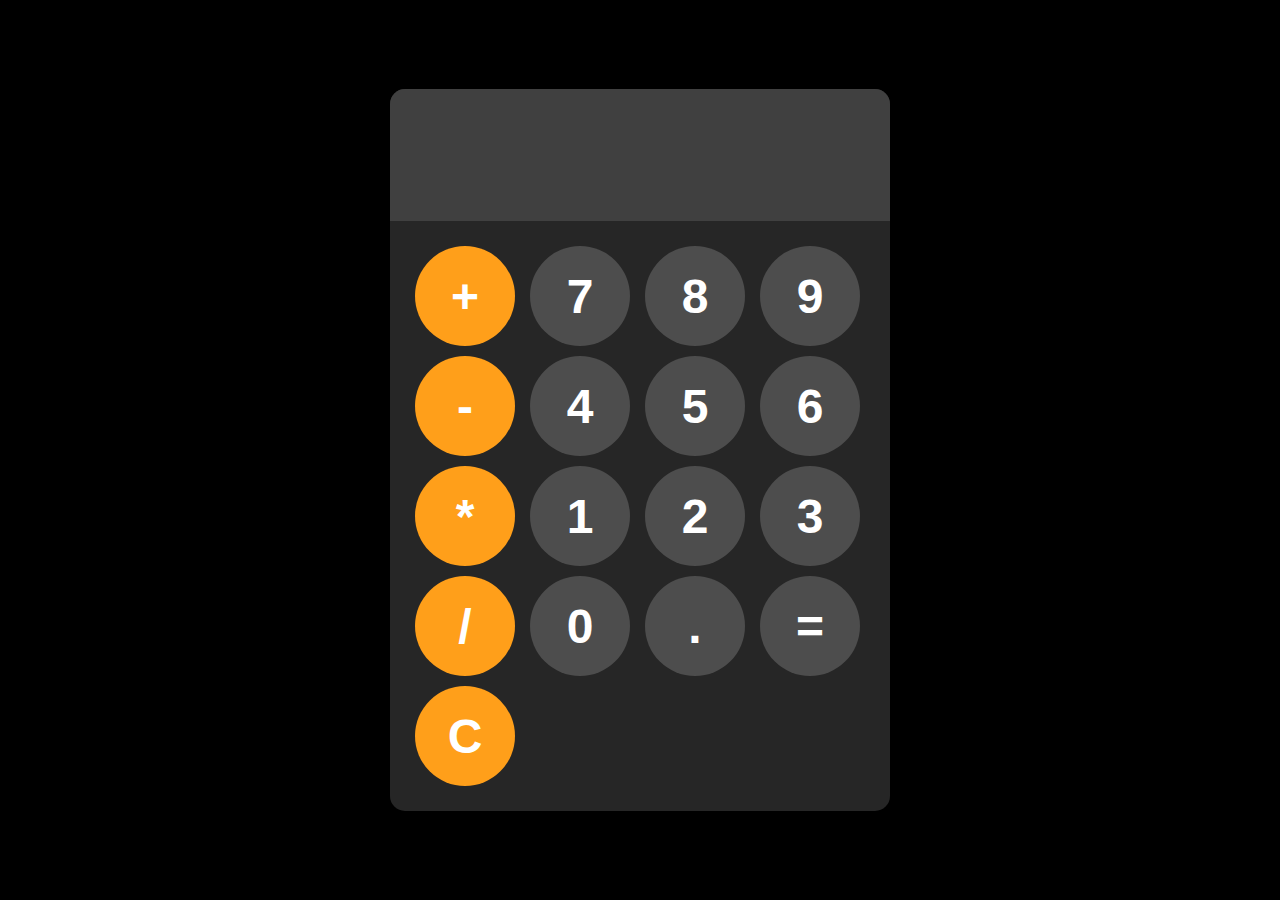
<file: Calculator-main/index.html>
<!DOCTYPE html>
<html lang="en">
<head>
    <meta charset="UTF-8">
    <meta name="viewport" content="width=device-width, initial-scale=1.0">
    <title>Document</title>
    <link rel="stylesheet" href="index.css">
    </head>
<body>
    <div id="calculator">
        <input id="display" readonly>
        <div id="keys">
            <button onclick="appendToDisplay('+')" class ="operator-btn">+</button>
            <button onclick="appendToDisplay('7')" >7</button>
            <button onclick="appendToDisplay('8')">8</button>
            <button onclick="appendToDisplay('9')">9</button>
            <button onclick="appendToDisplay('-')" class ="operator-btn">-</button>
            <button onclick="appendToDisplay('4')">4</button>
            <button onclick="appendToDisplay('5')">5</button>
            <button onclick="appendToDisplay('6')">6</button>
            <button onclick="appendToDisplay('*')" class ="operator-btn">*</button>
            <button onclick="appendToDisplay('1')">1</button>
            <button onclick="appendToDisplay('2')">2</button>
            <button onclick="appendToDisplay('3')">3</button>
            <button onclick="appendToDisplay('/')" class ="operator-btn">/</button>
            <button onclick="appendToDisplay('0')">0</button>
             <button onclick="appendToDisplay('.')">.</button>
            <button onclick="calculate()">=</button>
            <button onclick="clearDisplay()" class ="operator-btn">C</button>
    

        </div> 
    </div>
    <script src="index.js"></script>
</body>
</html>
</file>
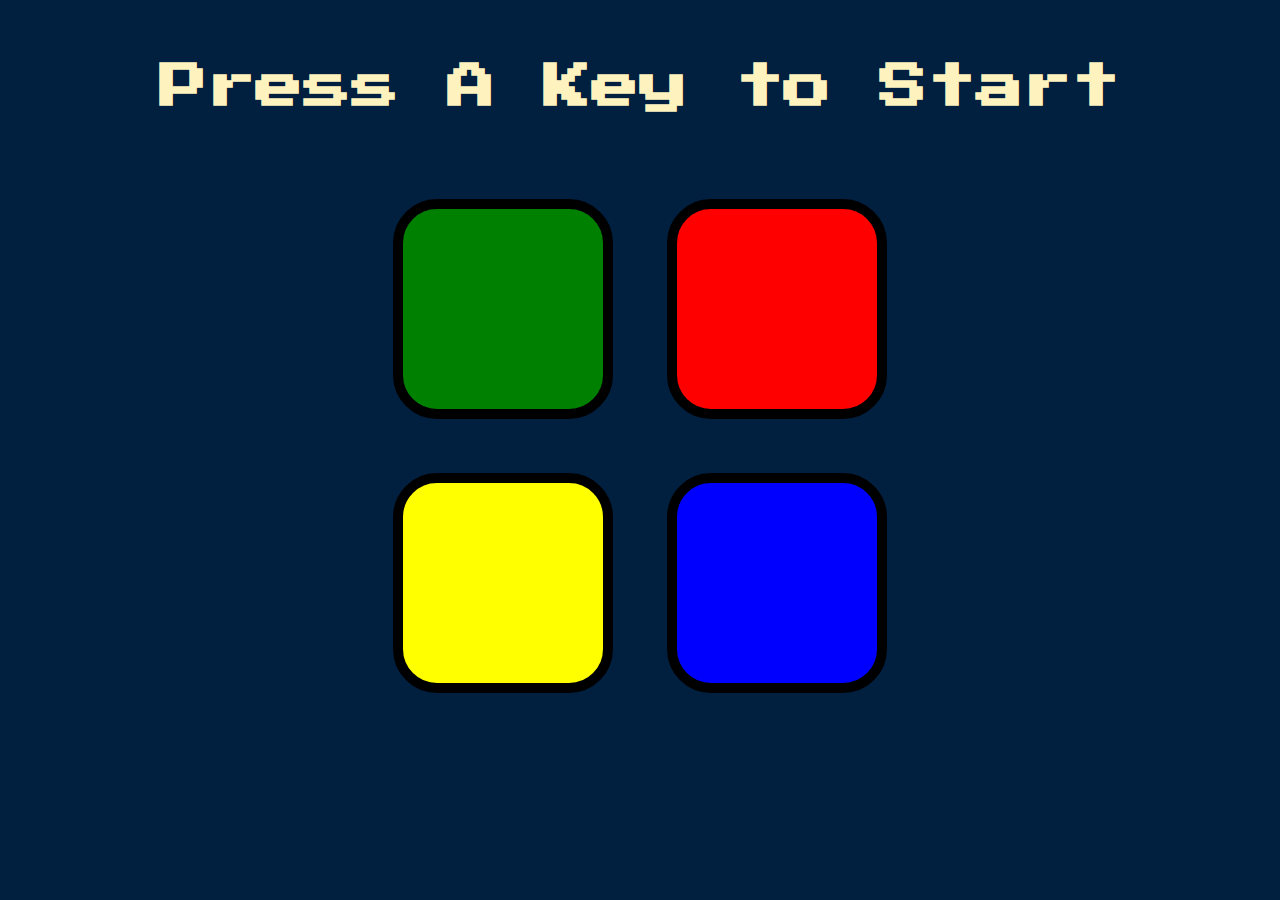
<file: Simon-Game-main/index.html>
<!DOCTYPE html>
<html lang="en" dir="ltr">

<head>
  <meta charset="utf-8">
  <title>Simon</title>
  <link rel="stylesheet" href="styles.css">
  <link href="https://fonts.googleapis.com/css?family=Press+Start+2P" rel="stylesheet">
</head>

<body>
  <h1 id="level-title">Press A Key to Start</h1>
  <div class="container">
    <div lass="row">

      <div type="button" id="green" class="btn green">

      </div>

      <div type="button" id="red" class="btn red">

      </div>
    </div>

    <div class="row">

      <div type="button" id="yellow" class="btn yellow">

      </div>
      <div type="button" id="blue" class="btn blue">

      </div>

    </div>

  </div>
<script src="https://ajax.googleapis.com/ajax/libs/jquery/3.7.1/jquery.min.js"></script>
<script src="index.js"></script>
</body>

</html>
</file>
<file: Calculator-main/index.css>
body{
    background-color: black;
    margin: 0;
    display: flex;
    justify-content: center;
    align-items: center;
    height: 100vh;
   

}
#calculator{
    font-family: Arial,  sans-serif;
    background-color: hsl(0, 0%, 15%);
    border-radius: 15px;
    max-width: 500px;
    overflow: hidden;
}
#display{
    width: 100%;
    padding: 20px;
    font-size: 5rem ;
    text-align: left;
    border: none;
    background-color: hsl(0, 0%, 25%);
    color: white;

}
#keys{
    display: grid;
    grid-template-columns: repeat(4,1fr);
    gap: 10px;
    padding: 25px;
}
button{
    width: 100px;
    height: 100px;
    border-radius: 50px;
    border:none;
    background-color: hsl(0, 0%, 30%);
    color: white;
    font-size: 3rem;
    font-weight: bold;
    cursor: pointer;

}
 button:hover{
    background-color: hsl(0, 0%, 40%);

 }
 button:active{
    background-color: hsl(0, 0%, 50%);    
}
.operator-btn{
     background-color:hsl(35, 100%, 55%);
}
.operator-btn:hover{
         background-color:hsl(35, 100%, 65%);
}
.operator-btn:active{
     background-color:hsl(35, 100%, 75%);
}
</file>
<file: Simon-Game-main/styles.css>
body {
  text-align: center;
  background-color: #011F3F;
}

#level-title {
  font-family: 'Press Start 2P', cursive;
  font-size: 3rem;
  margin:  5%;
  color: #FEF2BF;
}

.container {
  display: block;
  width: 50%;
  margin: auto;

}

.btn {
  margin: 25px;
  display: inline-block;
  height: 200px;
  width: 200px;
  border: 10px solid black;
  border-radius: 20%;
}

.game-over {
  background-color: red;
  opacity: 0.8;
}

.red {
  background-color: red;
}

.green {
  background-color: green;
}

.blue {
  background-color: blue;
}

.yellow {
  background-color: yellow;
}

.pressed {
  box-shadow: 0 0  20px white;
  background-color: grey;
}
</file>
